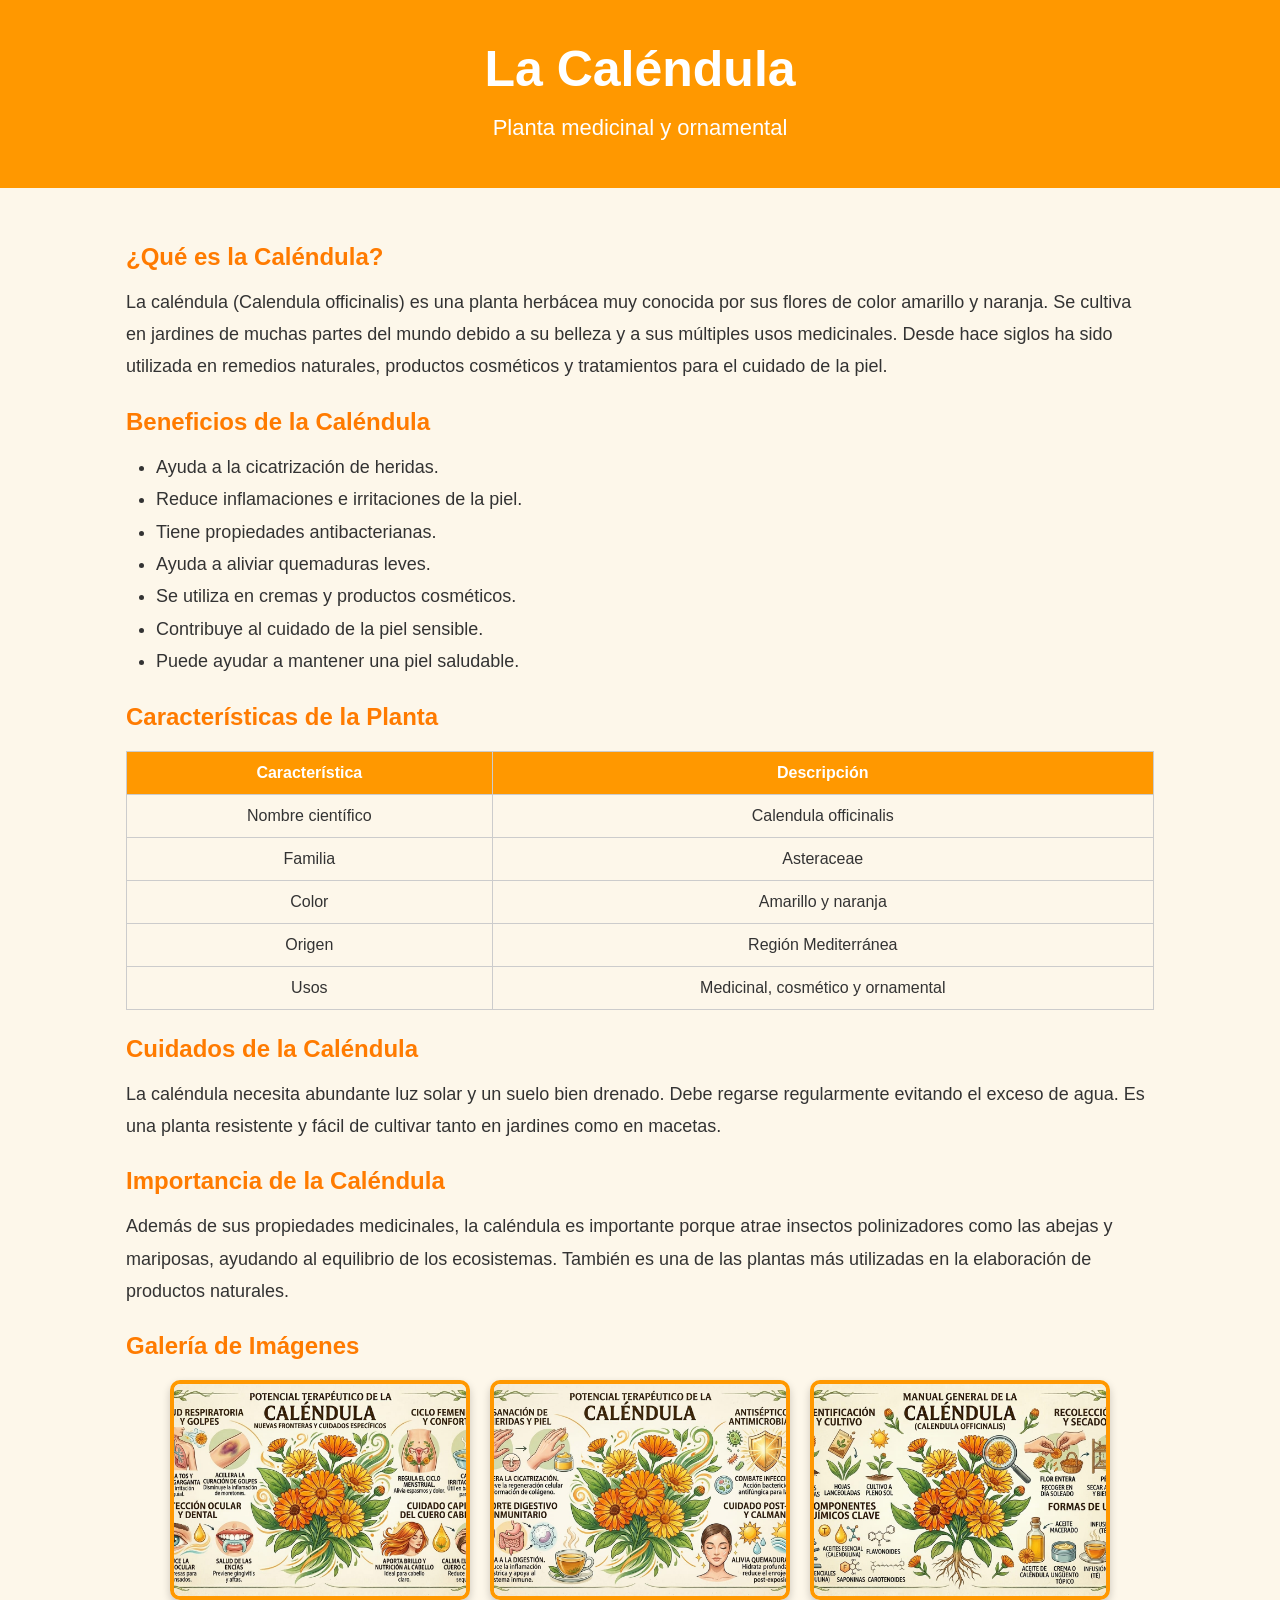
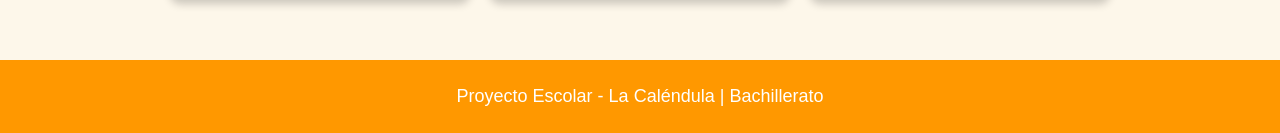
<file: calendula/index.html>
<!DOCTYPE html>
<html lang="es">
<head>
    <meta charset="UTF-8">
    <meta name="viewport" content="width=device-width, initial-scale=1.0">
    <title>La Caléndula</title>

    <style>
        *{
            margin:0;
            padding:0;
            box-sizing:border-box;
        }

        body{
            font-family: Arial, sans-serif;
            background-color:#fdf7ea;
            color:#333;
        }

        header{
            background: #ff9800;
            color:white;
            text-align:center;
            padding:40px;
        }

        header h1{
            font-size:50px;
        }

        header p{
            margin-top:10px;
            font-size:22px;
        }

        section{
            width:85%;
            margin:auto;
            padding:30px;
        }

        h2{
            color:#ff7b00;
            margin-top:25px;
            margin-bottom:15px;
        }

        p{
            line-height:1.8;
            font-size:18px;
        }

        ul{
            margin-left:30px;
            font-size:18px;
            line-height:1.8;
        }

        table{
            width:100%;
            border-collapse:collapse;
            margin-top:20px;
        }

        th{
            background:#ff9800;
            color:white;
        }

        th, td{
            border:1px solid #ccc;
            padding:12px;
            text-align:center;
        }

        .galeria{
            display:flex;
            justify-content:center;
            flex-wrap:wrap;
            gap:20px;
            margin-top:20px;
        }

        .galeria img{
            width:300px;
            height:220px;
            object-fit:cover;
            border-radius:10px;
            border:4px solid #ff9800;
            box-shadow:0px 4px 8px rgba(0,0,0,0.2);
        }

        footer{
            background:#ff9800;
            color:white;
            text-align:center;
            padding:20px;
            margin-top:30px;
        }
    </style>
</head>

<body>

<header>
    <h1>La Caléndula</h1>
    <p>Planta medicinal y ornamental</p>
</header>

<section>

    <h2>¿Qué es la Caléndula?</h2>

    <p>
        La caléndula (Calendula officinalis) es una planta herbácea muy conocida
        por sus flores de color amarillo y naranja. Se cultiva en jardines de
        muchas partes del mundo debido a su belleza y a sus múltiples usos
        medicinales. Desde hace siglos ha sido utilizada en remedios naturales,
        productos cosméticos y tratamientos para el cuidado de la piel.
    </p>

    <h2>Beneficios de la Caléndula</h2>

    <ul>
        <li>Ayuda a la cicatrización de heridas.</li>
        <li>Reduce inflamaciones e irritaciones de la piel.</li>
        <li>Tiene propiedades antibacterianas.</li>
        <li>Ayuda a aliviar quemaduras leves.</li>
        <li>Se utiliza en cremas y productos cosméticos.</li>
        <li>Contribuye al cuidado de la piel sensible.</li>
        <li>Puede ayudar a mantener una piel saludable.</li>
    </ul>

    <h2>Características de la Planta</h2>

    <table>
        <tr>
            <th>Característica</th>
            <th>Descripción</th>
        </tr>

        <tr>
            <td>Nombre científico</td>
            <td>Calendula officinalis</td>
        </tr>

        <tr>
            <td>Familia</td>
            <td>Asteraceae</td>
        </tr>

        <tr>
            <td>Color</td>
            <td>Amarillo y naranja</td>
        </tr>

        <tr>
            <td>Origen</td>
            <td>Región Mediterránea</td>
        </tr>

        <tr>
            <td>Usos</td>
            <td>Medicinal, cosmético y ornamental</td>
        </tr>
    </table>

    <h2>Cuidados de la Caléndula</h2>

    <p>
        La caléndula necesita abundante luz solar y un suelo bien drenado.
        Debe regarse regularmente evitando el exceso de agua. Es una planta
        resistente y fácil de cultivar tanto en jardines como en macetas.
    </p>

    <h2>Importancia de la Caléndula</h2>

    <p>
        Además de sus propiedades medicinales, la caléndula es importante
        porque atrae insectos polinizadores como las abejas y mariposas,
        ayudando al equilibrio de los ecosistemas. También es una de las
        plantas más utilizadas en la elaboración de productos naturales.
    </p>

    <h2>Galería de Imágenes</h2>

    <div class="galeria">
        <img src="imagenes/calendula1.jpg.jpeg" alt="Caléndula 1">
        <img src="imagenes/calendula2.jpg.jpeg" alt="Caléndula 2">
        <img src="imagenes/calendula3.jpg.jpeg" alt="Caléndula 3">
    </div>

</section>

<footer>
    <p>Proyecto Escolar - La Caléndula | Bachillerato</p>
</footer>

</body>
</html>
</file>
